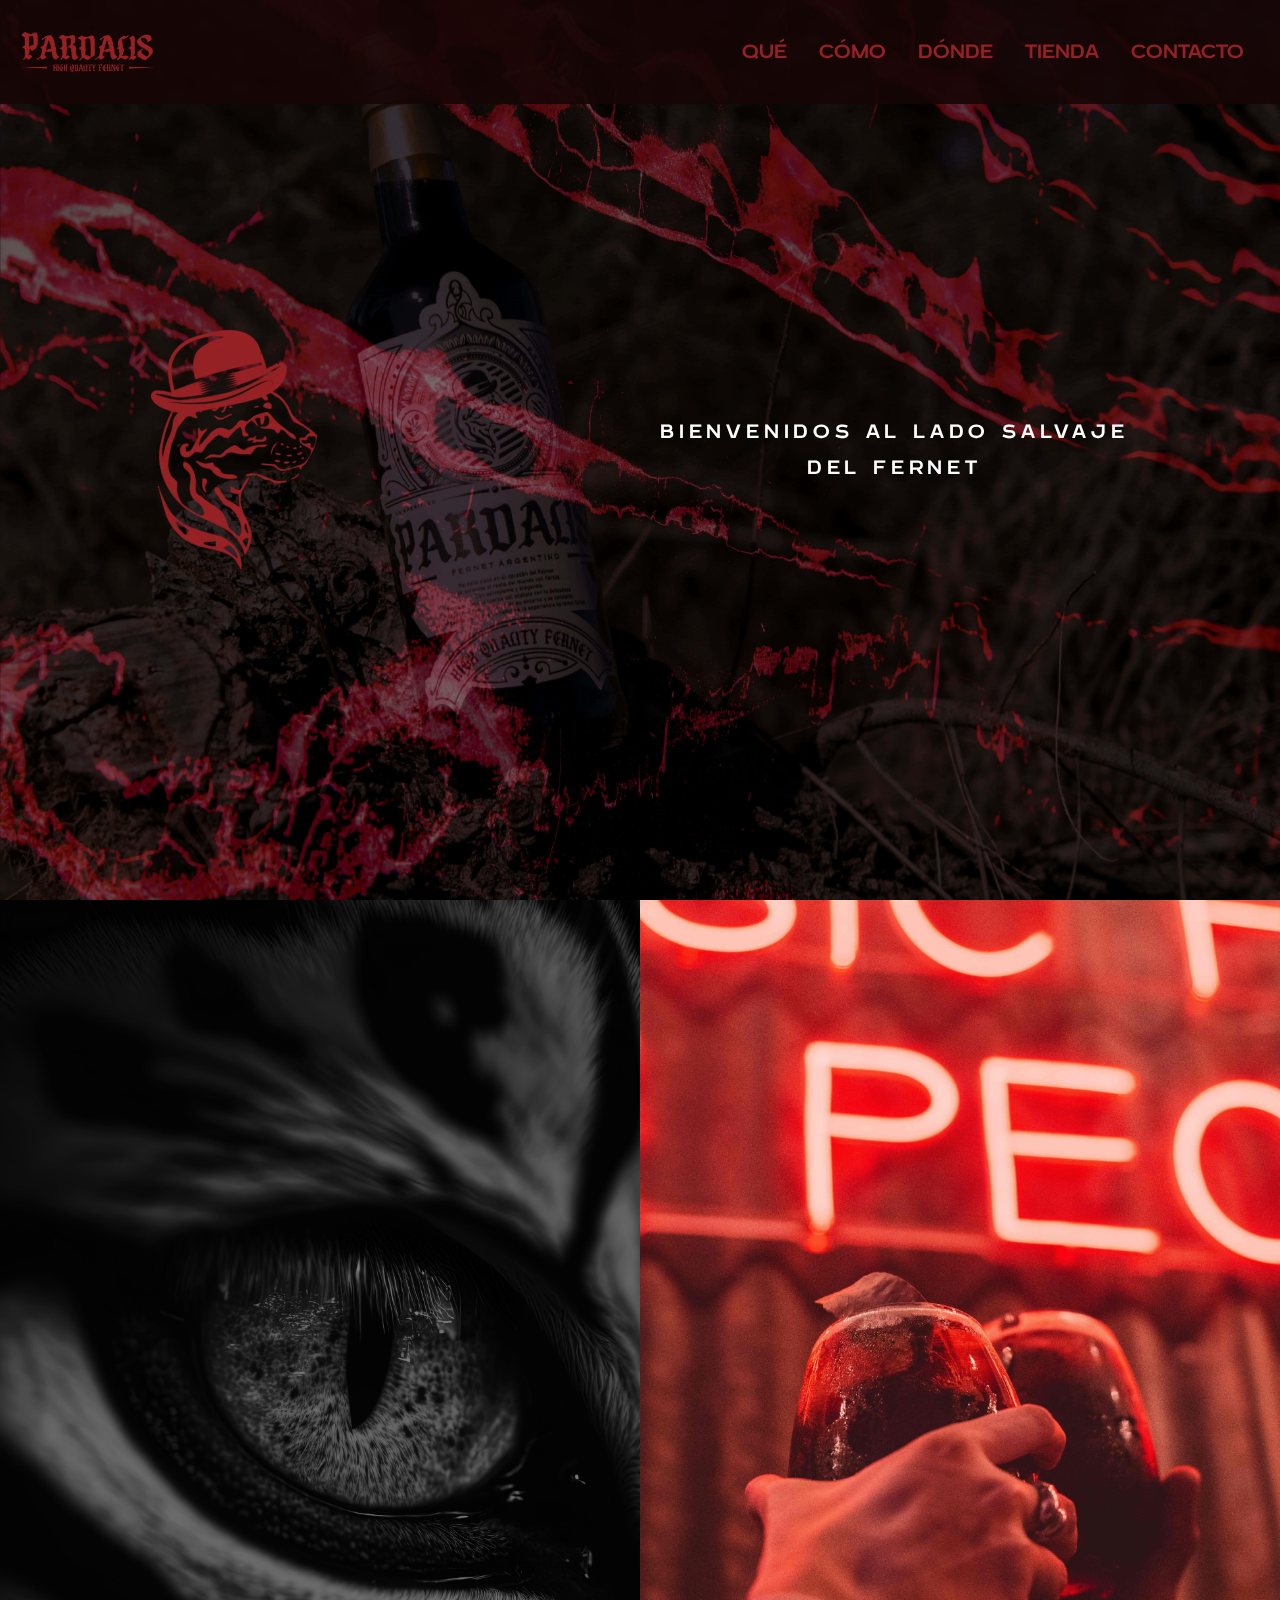
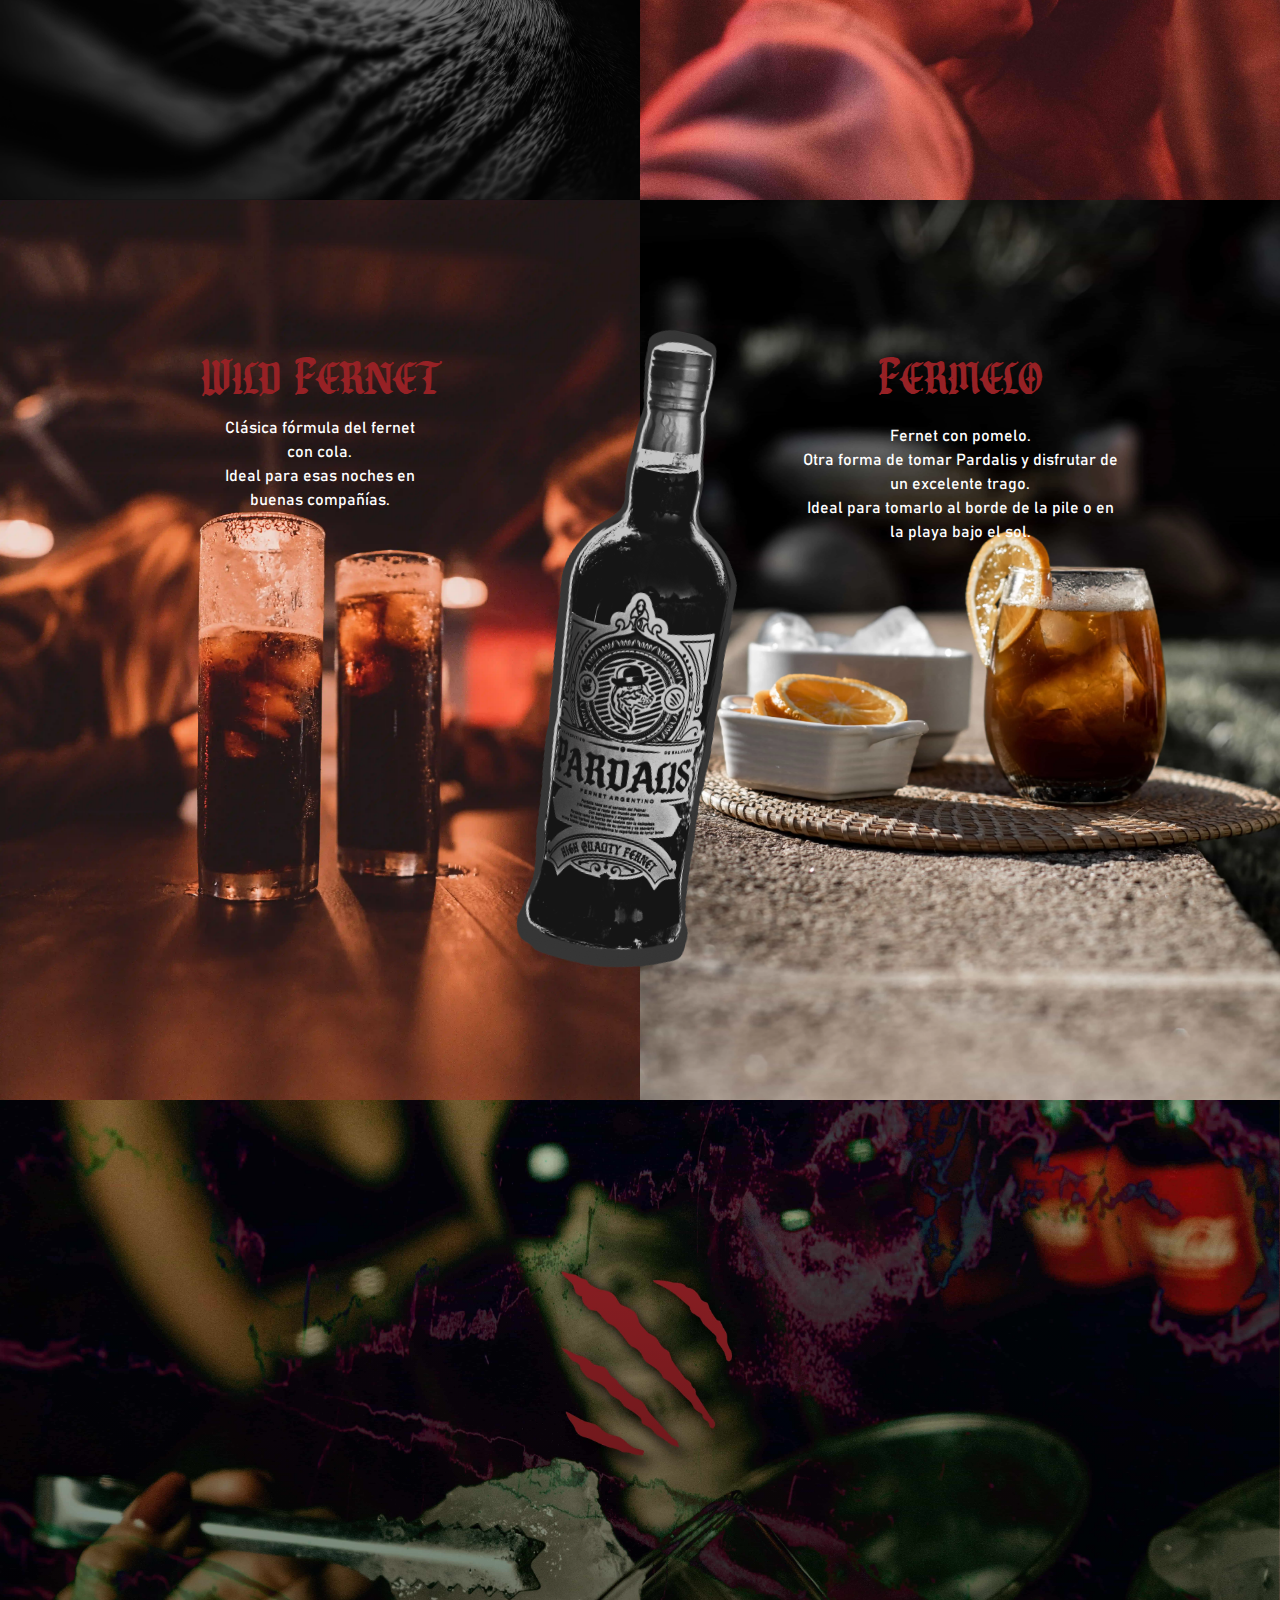
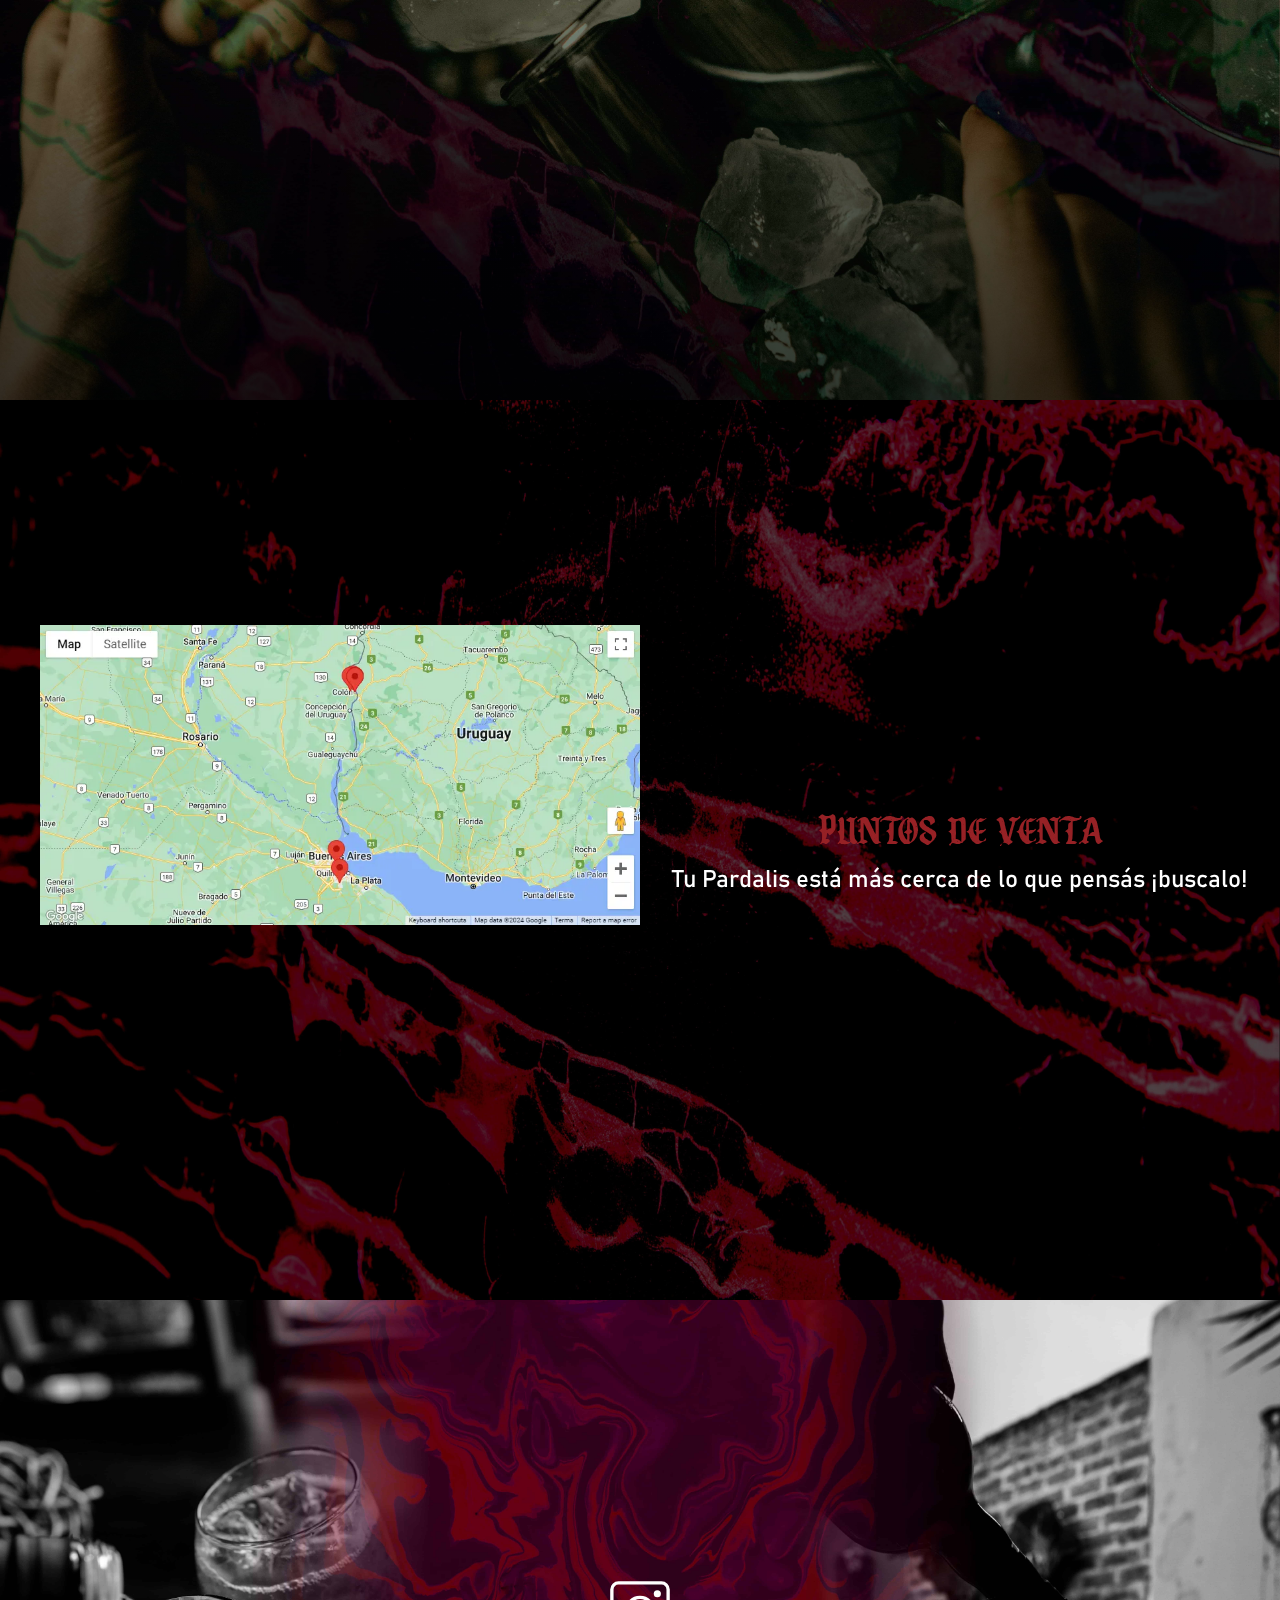
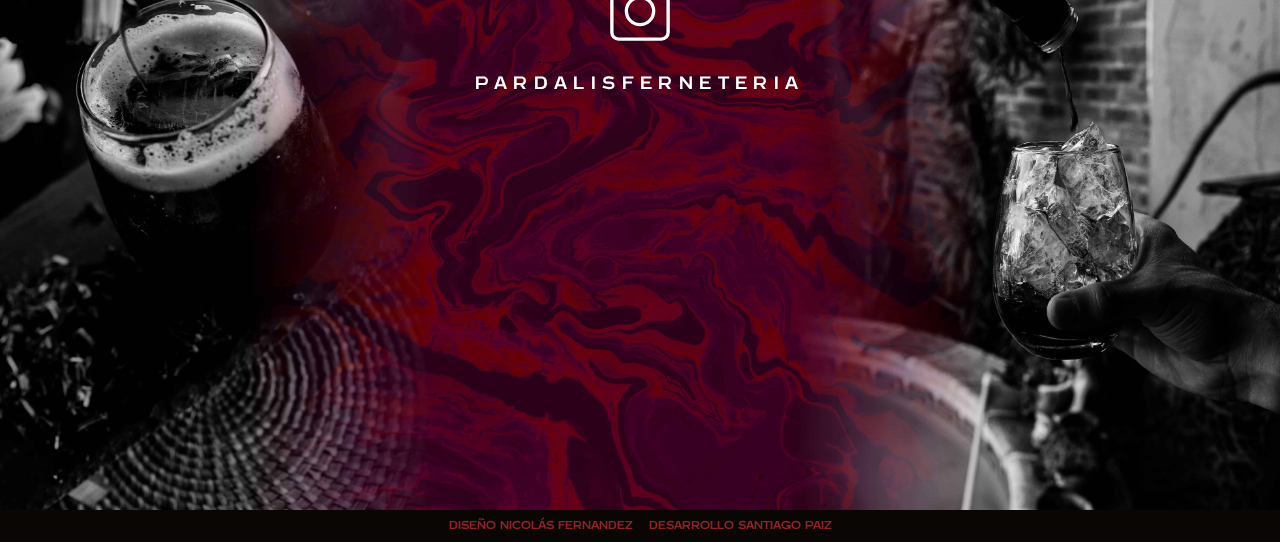
<file: index.html>
<!doctype html><html lang="en"><head><meta charset="utf-8"/><link rel="icon" href="./logo.ico"/><link rel="stylesheet" href="https://unpkg.com/aos@next/dist/aos.css"/><meta name="viewport" content="width=device-width,initial-scale=1"/><meta name="theme-color" content="#000000"/><meta name="description" content="Wild & Fernet"/><meta name="keyword" content="PARDALIS, FERNET, LADO SALVAJE, COLÓN, VERANO, BEBIDA, FERNET COLÓN, ENTRE RIOS, pardalis, fernet, bebida, colon, colón, bebida, alcohol, fernet branca, fernet barato, turismo colón, turismo entre ríos, turismo"/><link rel="apple-touch-icon" href="./logo.ico"/><link rel="manifest" href="/manifest.json"/><title>Pardalis</title><script defer="defer" src="/static/js/main.4d4af468.js"></script><link href="/static/css/main.9c0556f4.css" rel="stylesheet"></head><body><noscript>You need to enable JavaScript to run this app.</noscript><div id="root"></div><script src="https://unpkg.com/aos@next/dist/aos.js"></script><script>AOS.init()</script></body></html>
</file>
<file: static/css/main.9c0556f4.css>
/*
! tailwindcss v3.4.1 | MIT License | https://tailwindcss.com
*/*,:after,:before{border:0 solid #e5e7eb;box-sizing:border-box}:after,:before{--tw-content:""}:host,html{-webkit-text-size-adjust:100%;font-feature-settings:normal;-webkit-tap-highlight-color:transparent;font-family:ui-sans-serif,system-ui,sans-serif,Apple Color Emoji,Segoe UI Emoji,Segoe UI Symbol,Noto Color Emoji;font-variation-settings:normal;line-height:1.5;tab-size:4}body{line-height:inherit;margin:0}hr{border-top-width:1px;color:inherit;height:0}abbr:where([title]){-webkit-text-decoration:underline dotted;text-decoration:underline dotted}h1,h2,h3,h4,h5,h6{font-size:inherit;font-weight:inherit}a{color:inherit;text-decoration:inherit}b,strong{font-weight:bolder}code,kbd,pre,samp{font-feature-settings:normal;font-family:ui-monospace,SFMono-Regular,Menlo,Monaco,Consolas,Liberation Mono,Courier New,monospace;font-size:1em;font-variation-settings:normal}small{font-size:80%}sub,sup{font-size:75%;line-height:0;position:relative;vertical-align:initial}sub{bottom:-.25em}sup{top:-.5em}table{border-collapse:collapse;border-color:inherit;text-indent:0}button,input,optgroup,select,textarea{font-feature-settings:inherit;color:inherit;font-family:inherit;font-size:100%;font-variation-settings:inherit;font-weight:inherit;line-height:inherit;margin:0;padding:0}button,select{text-transform:none}[type=button],[type=reset],[type=submit],button{-webkit-appearance:button;background-color:initial;background-image:none}:-moz-focusring{outline:auto}:-moz-ui-invalid{box-shadow:none}progress{vertical-align:initial}::-webkit-inner-spin-button,::-webkit-outer-spin-button{height:auto}[type=search]{-webkit-appearance:textfield;outline-offset:-2px}::-webkit-search-decoration{-webkit-appearance:none}::-webkit-file-upload-button{-webkit-appearance:button;font:inherit}summary{display:list-item}blockquote,dd,dl,figure,h1,h2,h3,h4,h5,h6,hr,p,pre{margin:0}fieldset{margin:0}fieldset,legend{padding:0}menu,ol,ul{list-style:none;margin:0;padding:0}dialog{padding:0}textarea{resize:vertical}input::placeholder,textarea::placeholder{color:#9ca3af;opacity:1}[role=button],button{cursor:pointer}:disabled{cursor:default}audio,canvas,embed,iframe,img,object,svg,video{display:block;vertical-align:middle}img,video{height:auto;max-width:100%}[hidden]{display:none}*,:after,:before{--tw-border-spacing-x:0;--tw-border-spacing-y:0;--tw-translate-x:0;--tw-translate-y:0;--tw-rotate:0;--tw-skew-x:0;--tw-skew-y:0;--tw-scale-x:1;--tw-scale-y:1;--tw-pan-x: ;--tw-pan-y: ;--tw-pinch-zoom: ;--tw-scroll-snap-strictness:proximity;--tw-gradient-from-position: ;--tw-gradient-via-position: ;--tw-gradient-to-position: ;--tw-ordinal: ;--tw-slashed-zero: ;--tw-numeric-figure: ;--tw-numeric-spacing: ;--tw-numeric-fraction: ;--tw-ring-inset: ;--tw-ring-offset-width:0px;--tw-ring-offset-color:#fff;--tw-ring-color:#3b82f680;--tw-ring-offset-shadow:0 0 #0000;--tw-ring-shadow:0 0 #0000;--tw-shadow:0 0 #0000;--tw-shadow-colored:0 0 #0000;--tw-blur: ;--tw-brightness: ;--tw-contrast: ;--tw-grayscale: ;--tw-hue-rotate: ;--tw-invert: ;--tw-saturate: ;--tw-sepia: ;--tw-drop-shadow: ;--tw-backdrop-blur: ;--tw-backdrop-brightness: ;--tw-backdrop-contrast: ;--tw-backdrop-grayscale: ;--tw-backdrop-hue-rotate: ;--tw-backdrop-invert: ;--tw-backdrop-opacity: ;--tw-backdrop-saturate: ;--tw-backdrop-sepia: }::backdrop{--tw-border-spacing-x:0;--tw-border-spacing-y:0;--tw-translate-x:0;--tw-translate-y:0;--tw-rotate:0;--tw-skew-x:0;--tw-skew-y:0;--tw-scale-x:1;--tw-scale-y:1;--tw-pan-x: ;--tw-pan-y: ;--tw-pinch-zoom: ;--tw-scroll-snap-strictness:proximity;--tw-gradient-from-position: ;--tw-gradient-via-position: ;--tw-gradient-to-position: ;--tw-ordinal: ;--tw-slashed-zero: ;--tw-numeric-figure: ;--tw-numeric-spacing: ;--tw-numeric-fraction: ;--tw-ring-inset: ;--tw-ring-offset-width:0px;--tw-ring-offset-color:#fff;--tw-ring-color:#3b82f680;--tw-ring-offset-shadow:0 0 #0000;--tw-ring-shadow:0 0 #0000;--tw-shadow:0 0 #0000;--tw-shadow-colored:0 0 #0000;--tw-blur: ;--tw-brightness: ;--tw-contrast: ;--tw-grayscale: ;--tw-hue-rotate: ;--tw-invert: ;--tw-saturate: ;--tw-sepia: ;--tw-drop-shadow: ;--tw-backdrop-blur: ;--tw-backdrop-brightness: ;--tw-backdrop-contrast: ;--tw-backdrop-grayscale: ;--tw-backdrop-hue-rotate: ;--tw-backdrop-invert: ;--tw-backdrop-opacity: ;--tw-backdrop-saturate: ;--tw-backdrop-sepia: }.fixed{position:fixed}.absolute{position:absolute}.relative{position:relative}.bottom-0{bottom:0}.left-0{left:0}.right-8{right:2rem}.top-0{top:0}.top-\[-400px\]{top:-400px}.top-\[79px\]{top:79px}.top-\[8rem\]{top:8rem}.z-\[-1\]{z-index:-1}.z-\[-2\]{z-index:-2}.z-\[-3\]{z-index:-3}.z-\[0\]{z-index:0}.z-\[3\]{z-index:3}.z-\[4\]{z-index:4}.m-4{margin:1rem}.mx-2{margin-left:.5rem;margin-right:.5rem}.mb-4{margin-bottom:1rem}.mb-\[25rem\]{margin-bottom:25rem}.ml-2{margin-left:.5rem}.mt-20{margin-top:5rem}.mt-6{margin-top:1.5rem}.block{display:block}.flex{display:flex}.hidden{display:none}.h-\[100\%\]{height:100%}.h-\[100vh\]{height:100vh}.h-\[2\.5rem\]{height:2.5rem}.h-\[2rem\]{height:2rem}.h-\[33rem\]{height:33rem}.h-\[45vh\]{height:45vh}.h-\[4rem\]{height:4rem}.h-\[50\%\]{height:50%}.h-\[5rem\]{height:5rem}.h-\[90vh\]{height:90vh}.h-full{height:100%}.w-\[100\%\]{width:100%}.w-\[100vw\]{width:100vw}.w-\[55\%\]{width:55%}.w-\[60\%\]{width:60%}.w-\[70\%\]{width:70%}.w-\[80\%\]{width:80%}.w-\[90\%\]{width:90%}.w-full{width:100%}.rotate-\[12deg\]{--tw-rotate:12deg;transform:translate(var(--tw-translate-x),var(--tw-translate-y)) rotate(var(--tw-rotate)) skewX(var(--tw-skew-x)) skewY(var(--tw-skew-y)) scaleX(var(--tw-scale-x)) scaleY(var(--tw-scale-y))}.cursor-pointer{cursor:pointer}.flex-col{flex-direction:column}.items-center{align-items:center}.justify-end{justify-content:flex-end}.justify-center{justify-content:center}.justify-between{justify-content:space-between}.justify-around{justify-content:space-around}.gap-10{gap:2.5rem}.gap-4{gap:1rem}.gap-6{gap:1.5rem}.overflow-hidden{overflow:hidden}.border{border-width:1px}.border-b-2{border-bottom-width:2px}.border-\[\#962125c5\]{border-color:#962125c5}.bg-\[\#160506\]\/90{background-color:#160506e6}.bg-black\/80{background-color:#000c}.bg-contactoMobile-pattern{background-image:url(/static/media/contactoBg.a6dec9637560a8c1683e.jpg)}.bg-fermelo-pattern{background-image:url(/static/media/fermelo.88be432271fd3236c5af.webp)}.bg-gradient-to-b{background-image:linear-gradient(to bottom,var(--tw-gradient-stops))}.bg-hierbasMobile-pattern{background-image:url(/static/media/hierbasMobile.5e2fbd663c4260d3e84d.jpg)}.bg-homeMobile-pattern{background-image:url(/static/media/homeMobile.ad8dc86017113d7c9a30.webp)}.bg-vasosFernet-pattern{background-image:url(/static/media/vasosFernet.17011d32dd08aabd5699.webp)}.bg-ventasMobile-pattern{background-image:url(/static/media/bgVentas.ceab5153500d8a48d81a.jpg)}.bg-wildMobile-pattern{background-image:url(/static/media/wildBgMobile.5a65b91d2d02fc9638bd.jpg)}.from-transparent{--tw-gradient-from:#0000 var(--tw-gradient-from-position);--tw-gradient-to:#0000 var(--tw-gradient-to-position);--tw-gradient-stops:var(--tw-gradient-from),var(--tw-gradient-to)}.to-\[\#962125\]{--tw-gradient-to:#962125 var(--tw-gradient-to-position)}.to-black{--tw-gradient-to:#000 var(--tw-gradient-to-position)}.to-black\/70{--tw-gradient-to:#000000b3 var(--tw-gradient-to-position)}.bg-cover{background-size:cover}.bg-center{background-position:50%}.bg-right{background-position:100%}.bg-top{background-position:top}.object-cover{object-fit:cover}.p-4{padding:1rem}.p-5{padding:1.25rem}.py-4{padding-bottom:1rem;padding-top:1rem}.pb-2{padding-bottom:.5rem}.pb-6{padding-bottom:1.5rem}.pl-7{padding-left:1.75rem}.text-center{text-align:center}.font-bahnschrift{font-family:bahnschrift}.font-blatan{font-family:Blatan}.font-cristone{font-family:Cristone}.text-2xl{font-size:1.5rem;line-height:2rem}.text-4xl{font-size:2.25rem;line-height:2.5rem}.text-\[\.7rem\]{font-size:.7rem}.text-\[\.8rem\]{font-size:.8rem}.text-\[2\.5rem\]{font-size:2.5rem}.text-\[3rem\]{font-size:3rem}.text-\[5rem\]{font-size:5rem}.font-bold{font-weight:700}.uppercase{text-transform:uppercase}.tracking-\[\.3rem\]{letter-spacing:.3rem}.tracking-\[\.4rem\]{letter-spacing:.4rem}.text-\[\#962125\]{--tw-text-opacity:1;color:rgb(150 33 37/var(--tw-text-opacity))}.text-black{--tw-text-opacity:1;color:rgb(0 0 0/var(--tw-text-opacity))}.text-indigo-600{--tw-text-opacity:1;color:rgb(79 70 229/var(--tw-text-opacity))}.text-white{--tw-text-opacity:1;color:rgb(255 255 255/var(--tw-text-opacity))}.opacity-0{opacity:0}.opacity-100{opacity:1}.transition-all{transition-duration:.15s;transition-property:all;transition-timing-function:cubic-bezier(.4,0,.2,1)}.duration-300{transition-duration:.3s}.duration-500{transition-duration:.5s}.ease-in{transition-timing-function:cubic-bezier(.4,0,1,1)}.ease-in-out{transition-timing-function:cubic-bezier(.4,0,.2,1)}@font-face{font-family:Cristone;src:url(/static/media/Cristone.2dacb6883cd488957aea.ttf)}@font-face{font-family:Blatan;src:url(/static/media/Blatant.f7d3c7cc18118aa7ad0c.otf)}@font-face{font-family:bahnschrift;src:url(/static/media/bahnschrift.4061d71c8bcd727b0b37.ttf)}.hover\:bg-\[\#962125\]:hover{--tw-bg-opacity:1;background-color:rgb(150 33 37/var(--tw-bg-opacity))}.hover\:text-\[\#FED0C6\]:hover{--tw-text-opacity:1;color:rgb(254 208 198/var(--tw-text-opacity))}@media (min-width:768px){.md\:static{position:static}.md\:absolute{position:absolute}.md\:relative{position:relative}.md\:z-\[-1\]{z-index:-1}.md\:z-\[-2\]{z-index:-2}.md\:z-auto{z-index:auto}.md\:mb-40{margin-bottom:10rem}.md\:ml-10{margin-left:2.5rem}.md\:block{display:block}.md\:flex{display:flex}.md\:hidden{display:none}.md\:h-\[100vh\]{height:100vh}.md\:h-\[8rem\]{height:8rem}.md\:h-full{height:100%}.md\:w-\[100vw\]{width:100vw}.md\:w-\[25\%\]{width:25%}.md\:w-\[40\%\]{width:40%}.md\:w-\[50\%\]{width:50%}.md\:w-\[50vw\]{width:50vw}.md\:w-\[60\%\]{width:60%}.md\:w-auto{width:auto}.md\:flex-row{flex-direction:row}.md\:flex-col-reverse{flex-direction:column-reverse}.md\:items-center{align-items:center}.md\:justify-start{justify-content:flex-start}.md\:justify-between{justify-content:space-between}.md\:justify-around{justify-content:space-around}.md\:bg-transparent{background-color:initial}.md\:bg-hierbasBg-pattern{background-image:url(/static/media/hierbasBg.88a0b3f527a88d653977.jpg)}.md\:bg-home-pattern{background-image:url(/static/media/homeBg.84bcbdb6b6f711e43842.jpg)}.md\:bg-none{background-image:none}.md\:bg-wild1-pattern{background-image:url(/static/media/wildBg1.314b3957128b30c760ff.jpg)}.md\:bg-wild2-pattern{background-image:url(/static/media/wildBg2.14d530f91e2418cc6360.jpg)}.md\:bg-cover{background-size:cover}.md\:bg-center{background-position:50%}.md\:bg-top{background-position:top}.md\:py-0{padding-bottom:0;padding-top:0}.md\:pl-10{padding-left:2.5rem}.md\:text-\[\.9rem\]{font-size:.9rem}.md\:text-\[1\.3rem\]{font-size:1.3rem}.md\:text-\[1\.4rem\]{font-size:1.4rem}.md\:text-\[1\.5rem\]{font-size:1.5rem}.md\:text-\[1rem\]{font-size:1rem}.md\:text-\[4rem\]{font-size:4rem}.md\:text-white{--tw-text-opacity:1;color:rgb(255 255 255/var(--tw-text-opacity))}.md\:opacity-0{opacity:0}.md\:opacity-100{opacity:1}}@media (min-width:1024px){.lg\:right-10{right:2.5rem}.lg\:mb-4{margin-bottom:1rem}.lg\:mb-\[25rem\]{margin-bottom:25rem}.lg\:mt-40{margin-top:10rem}.lg\:h-\[100vh\]{height:100vh}.lg\:h-\[2\.5rem\]{height:2.5rem}.lg\:h-\[40rem\]{height:40rem}.lg\:h-\[50\%\]{height:50%}.lg\:h-\[6rem\]{height:6rem}.lg\:w-\[50\%\]{width:50%}.lg\:w-\[50vw\]{width:50vw}.lg\:flex-row{flex-direction:row}.lg\:flex-row-reverse{flex-direction:row-reverse}.lg\:justify-start{justify-content:flex-start}.lg\:bg-gradient-to-r{background-image:linear-gradient(to right,var(--tw-gradient-stops))}.lg\:bg-none{background-image:none}.lg\:pb-0{padding-bottom:0}.lg\:text-\[1\.5rem\]{font-size:1.5rem}.lg\:text-\[3rem\]{font-size:3rem}.lg\:text-\[\#962125\]{--tw-text-opacity:1;color:rgb(150 33 37/var(--tw-text-opacity))}}@media (min-width:1536px){.\32xl\:right-24{right:6rem}.\32xl\:h-\[55rem\]{height:55rem}.\32xl\:text-\[1\.2rem\]{font-size:1.2rem}.\32xl\:text-\[3\.5rem\]{font-size:3.5rem}}body{background-color:#090603}::-webkit-scrollbar{width:10px}::-webkit-scrollbar-track{background:#160506e6}::-webkit-scrollbar-thumb:hover{background:#555}
/*# sourceMappingURL=main.9c0556f4.css.map*/
</file>
